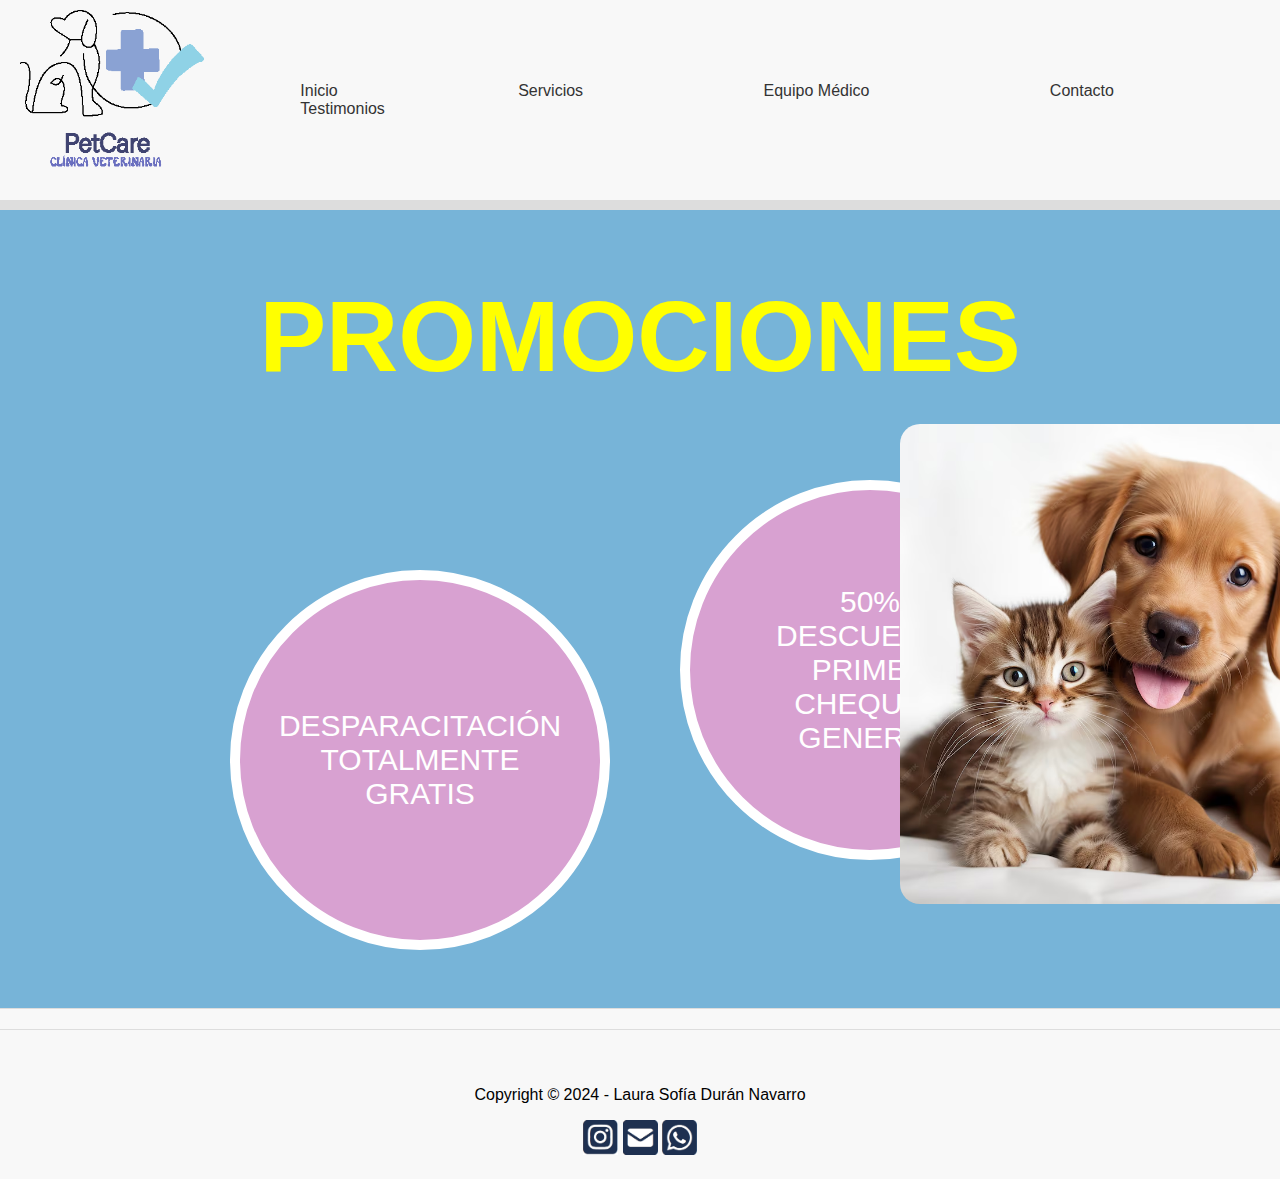
<file: index.html>
<!DOCTYPE html>
<html lang="es">
    <head>   
    <meta name="viewport" content="width=device-width, initial-scale=1.0">
    <title>PetCare - Clínica Veterinaria</title>
    <style>
        body {
            font-family: Arial, sans-serif;
            margin: 0;
            padding: 0;
        }
        header {
            background-color: #f8f8f8;
            padding: 10px 20px;
            padding: absolute;
            display: flex;
            align-items: center;
            justify-content: space-between;
            border-bottom: 10px solid #ddd;
        }
        header img {
            height: 180px;

        }
        nav a {
            margin: 0 88px;
            text-decoration: none;
            color: #333; 
        }
        .promotions {
            text-align: center;
            padding: 2px 0 100px 0;
            background-color: #77b4d8;
        }
        .promotions h1 {
            margin-bottom: 30px;
            font-size: 100px;
        }
        .promo,.promo_2 {
            display: inline-block;
            margin: 0 20px;
            padding: 80px;
            border-radius: 50%;
            background-color: #d8a1d1;
            color: white;
            width: 200px;
            height: 200px;
            display: flex;
            align-items: center;
            justify-content: center;
            text-align: center;
            border: 10px solid white;
            animation: promo 5s infinite ease-in-out;
        }
        @keyframes promo {
            0% {transform: rotateZ(0);}
            50% {transform: rotateZ(10deg);}
            100% {transform: rotateZ(0);}
        }
       .promo{
            position: absolute;
            top: 19em;
            left: 7em;
            font-size: 30px;
       }
       .promo_2{
        position: absolute;
        top: 16em;
        left: 22em;
        font-size: 30px;
       }
       #gatoperro{
        height: 480px;
        position: relative;
        left: 500px;
        border-radius: 20px;
        animation: promo 5s infinite ease-in-out;
       }
       @keyframes perrogato {
            0% {transform: rotateZ(0);}
            50% {transform: rotateZ(10deg);}
            100% {transform: rotateZ(0);}
        }

        footer {
            background-color: #f8f8f8;
            text-align: center;
            padding: 20px 0;
            border-top: 1px solid #ddd;
        }
        .social-icons a {
            margin: 0 10px;
            text-decoration: none;
            color: #333;
        }
        h1 {
            color: yellow;
            margin-bottom: 40px;
        }
        h2 {
            color: white;
            background-color: #C99CD6;    
        }  
        footer img {
          width: 35px;
        }
    
    </style>   
    <header>
        <img src="img/image (3).png" alt="PetCare Logo">
        <nav>
            <a href="index.html">Inicio</a>
            <a href="servicios.html">Servicios</a>
            <a href="equipomedico.html">Equipo Médico</a>
            <a href="contacto.html">Contacto</a>
            <a href="testimonios.html">Testimonios</a>
        </nav>
    </header>
    <section class="promotions">
        <h1>PROMOCIONES</h1>
        <div class="promo">
            <p>DESPARACITACIÓN<br>TOTALMENTE GRATIS</p>
        </div>
        <div class="promo_2">
            <p>50% DESCUENTO<br>PRIMER CHEQUEO GENERAL</p>
        </div>
        <img id="gatoperro" src="img/gato-alegre-cachorro-blanco_1044916-3145.avif" alt="Dog and Cat">
    </section>

    <footer>
        <footer id="mainfooter" class="txt-center"></footer>
        <p>Copyright © 2024 - Laura Sofía Durán Navarro</p>
                    <a href="https://www.instagram.com/sofi011807/" class="twitter-follow-button"data-show-count=
                    > <img src="img/instagram.png" alt=""></a>
                    <script async src="https://www.instagram.com/" charset="UTF-8"></script>
                <a href="https://mail.google.com/mail/u/0/#inbox" class="twitter-follow-button"data-show-count=
                    > <img src="img/gmail.png" alt=""></a>
                    <script async src="https://myaccount.google.com/?hl=es&utm_source=OGB&utm_medium=act" charset="UTF-8"></script>
                <a href="https://wa.me/3106693012" class="twitter-follow-button"data-show-count=
                    > <img src="img/whats.png" alt=""></a>
                    <script async src="https://web.whatsapp.com/" charset="UTF-8"></script>
    </footer>
</body>
</html>
</file>
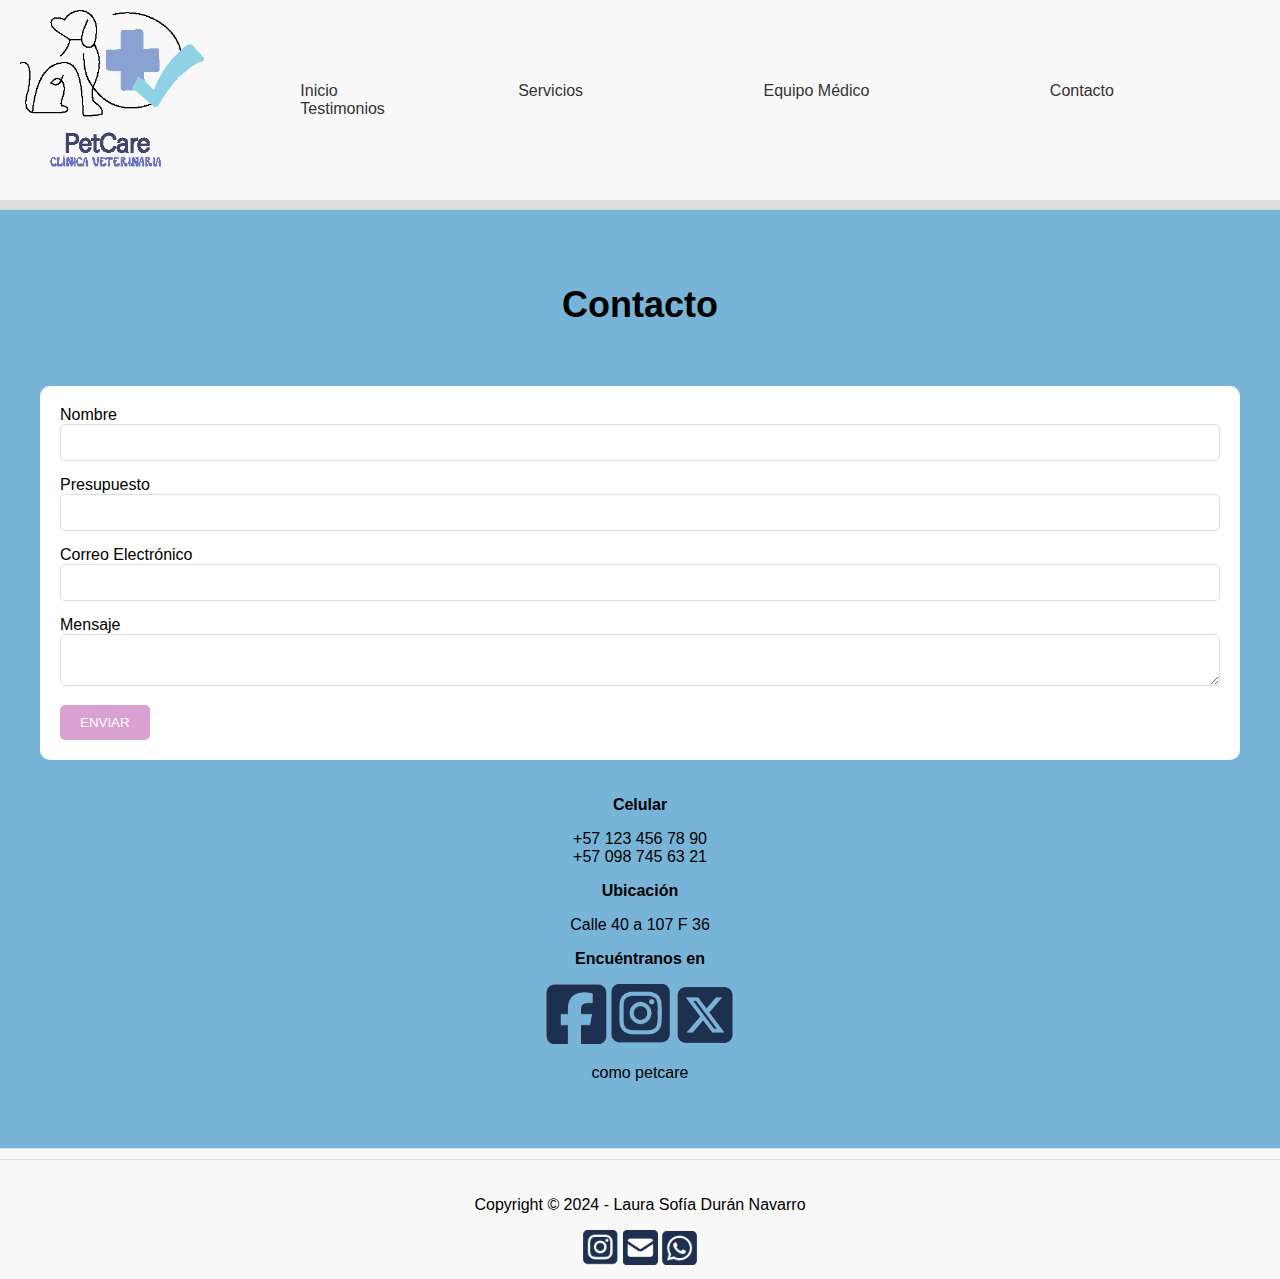
<file: contacto.html>
<!DOCTYPE html>
<html lang="es">
<head>
    <meta charset="UTF-8">
    <meta name="viewport" content="width=device-width, initial-scale=1.0">
    <title>PetCare - Clínica Veterinaria</title>
    <style>
         body {
            font-family: Arial, sans-serif;
            margin: 0;
            padding: 0;
        }
        header {
            background-color: #f8f8f8;
            padding: 10px 20px;
            padding: absolute;
            display: flex;
            align-items: center;
            justify-content: space-between;
            border-bottom: 10px solid #ddd;
        }
        header img {
            height: 180px;

        }
        nav a {
            margin: 0 88px;
            text-decoration: none;
            color: #333;
        }
        .promotions, .services, .team, .contact {
            text-align: center;
            padding: 50px 20px;
            background-color: #77b4d8
            
        }
        .promotions h1, .services h1, .team h1, .contact h1 {
            margin-bottom: 40px;
            font-size: 36px;
        }
        .promo, .service-item, .team-member {
            display: inline-block;
            margin: 20px;
            padding: 20px;
            border-radius: 10px;
            background-color: #d8a1d1;
            color: white;
            width: 200px;
            height: 200px;
            text-align: center;
            vertical-align: top;
        }
        .promo {
            border-radius: 50%;
        }
        .promo img, .service-item img, .team-member img {
            width: 50%;
            height: auto;
            border-radius: 10px;
        }
        .contact form {
            display: inline-block;
            text-align: left;
            background-color: white;
            color: black;
            padding: 20px;
            border-radius: 10px;
            margin: 20px;
        }
        .contact form input, .contact form textarea {
            width: calc(100% - 22px);
            margin-bottom: 15px;
            padding: 10px;
            border-radius: 5px;
            border: 1px solid #ddd;
        }
        .contact form button {
            background-color: #d8a1d1;
            color: white;
            border: none;
            padding: 10px 20px;
            border-radius: 5px;
            cursor: pointer;
        }
        footer {
            background-color: #f8f8f8;
            text-align: center;
            padding: 10px 0;
            border-top: 1px solid #ddd;
        }
        .social-icons a {
            margin: -20px 5px;
            text-decoration: none;
            color: #333;
        }
        footer img {
          width: 35px;
        }
        
        #iconos img{
            height: 60px;
        }

       
    </style>
</head>
<body>
    <header>
        <img src="img/image (3).png" alt="PetCare Logo">
        <nav>
            <a href="index.html">Inicio</a>
            <a href="servicios.html">Servicios</a>
            <a href="equipomedico.html">Equipo Médico</a>
            <a href="contacto.html">Contacto</a>
            <a href="testimonios.html">Testimonios</a>
        </nav>
    </header>
        </div>
    <section class="contact">
        <h1>Contacto</h1>
        <form action="#" method="post">
            <label for="name">Nombre</label>
            <input type="text" id="name" name="name" required>
            <label for="budget">Presupuesto</label>
            <input type="text" id="budget" name="budget" required>
            <label for="email">Correo Electrónico</label>
            <input type="email" id="email" name="email" required>
            <label for="message">Mensaje</label>
            <textarea id="message" name="message" required></textarea>
            <button type="submit">ENVIAR</button>
        </form>
        <div class="contact-info">
            <p><strong>Celular</strong></p>
            <p>+57 123 456 78 90<br>+57 098 745 63 21</p>
            <p><strong>Ubicación</strong></p>
            <p>Calle 40 a 107 F 36</p>
            <p><strong>Encuéntranos en</strong></p>
            <div id="iconos">
                <a href="#"><img src="img/facebookcontact.png" alt="Facebook"></a>
                <a href="#"><img src="img/instagramcontacto.png" alt="Instagram"></a>
                <a href="#"><img src="img/twittercontact.png" alt="Twitter"></a>
            </div>
            <p>como petcare</p>
        </div>
    </section>
    <footer>
        <footer id="mainfooter" class="txt-center"></footer>
        <p>Copyright © 2024 - Laura Sofía Durán Navarro</p>
                    <a href="https://www.instagram.com/sofi011807/" class="twitter-follow-button"data-show-count=
                    > <img src="img/instagram.png" alt=""></a>
                    <script async src="https://www.instagram.com/" charset="UTF-8"></script>
                <a href="https://mail.google.com/mail/u/0/#inbox" class="twitter-follow-button"data-show-count=
                    > <img src="img/gmail.png" alt=""></a>
                    <script async src="https://myaccount.google.com/?hl=es&utm_source=OGB&utm_medium=act" charset="UTF-8"></script>
                <a href="https://wa.me/3106693012" class="twitter-follow-button"data-show-count=
                    > <img src="img/whats.png" alt=""></a>
                    <script async src="https://web.whatsapp.com/" charset="UTF-8"></script>
    </footer>
</body>
</html>
</file>
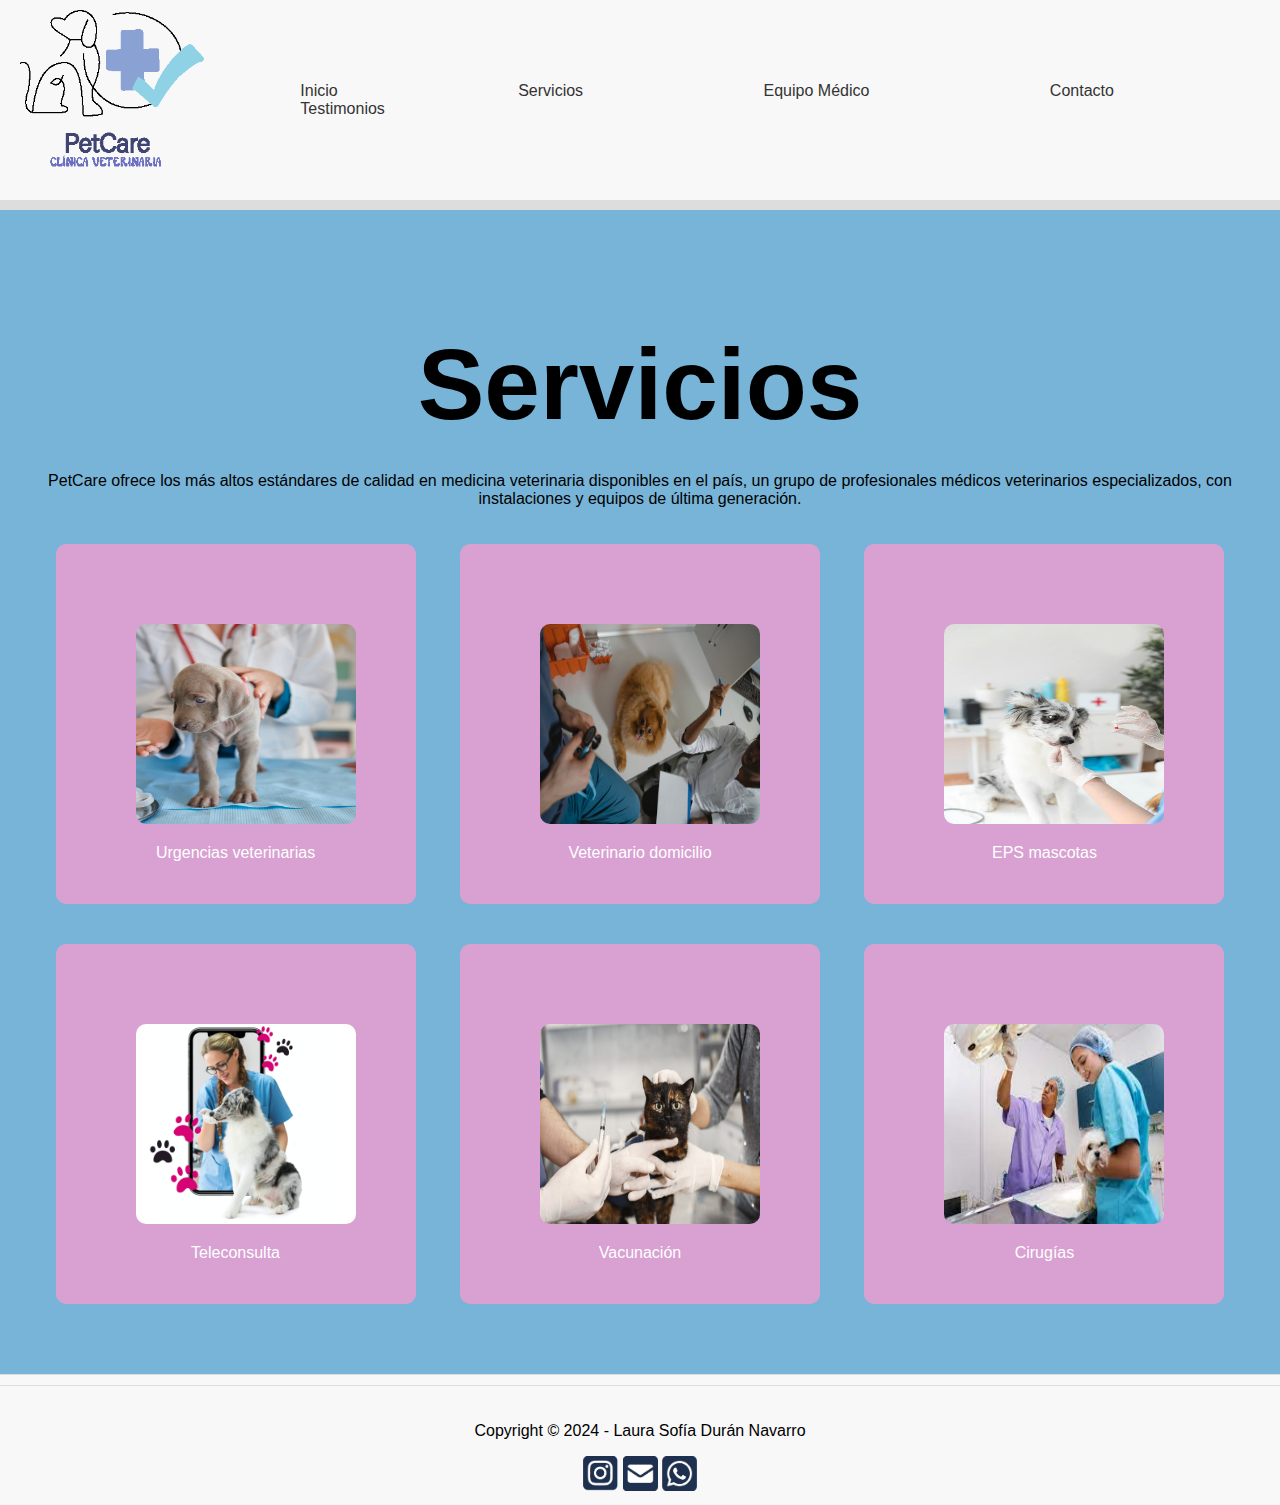
<file: servicios.html>
<!DOCTYPE html>
<html lang="es">
<head>
    <meta charset="UTF-8">
    <meta name="viewport" content="width=device-width, initial-scale=1.0">
    <title>PetCare - Clínica Veterinaria</title>
    <style>
       body {
            font-family: Arial, sans-serif;
            margin: 0;
            padding: 0;
        }
        header {
            background-color: #f8f8f8;
            padding: 10px 20px;
            padding: absolute;
            display: flex;
            align-items: center;
            justify-content: space-between;
            border-bottom: 10px solid #ddd;
        }
        header img {
            height: 180px;

        }
        nav a {
            margin: 0 88px;
            text-decoration: none;
            color: #333;
        }
        .promotions, .services {
            text-align: center;
            padding: 50px 20px;
            background-color: #77b4d8;
            color: rgb(0, 0, 0);
        }
        .promotions h1, .services h1 {
            margin-bottom: 30px;
            font-size: 100px;
        }
        .promo, .service-item {
            display: inline-block;
            margin: 20px;
            padding: 80px;
            border-radius: 10px;
            background-color: #d8a1d1;
            color: white;
            width: 200px;
            height: 200px;
            text-align: center;
            vertical-align: top;
        }
        .promo {
            border-radius: 50%;
        }
        .promo img, .service-item img {
            width: 110%;
            height: 200px;
            border-radius: 10px;
        }
        footer {
            background-color: #f8f8f8;
            text-align: center;
            padding: 10px 0;
            border-top: 1px solid #ddd;
        }
        .social-icons a {
            margin: 0 10px;
            text-decoration: none;
            color: #333;
        }
        footer img {
          width: 35px;
        }
    </style>
</head>
<body>
    <header>
        <img src="img/image (3).png" alt="PetCare Logo">
        <nav>
            <a href="index.html">Inicio</a>
            <a href="servicios.html">Servicios</a>
            <a href="equipomedico.html">Equipo Médico</a>
            <a href="contacto.html">Contacto</a>
            <a href="testimonios.html">Testimonios</a>
        </nav>
    </header>
    <section class="services">
        <h1>Servicios</h1>
        <p>PetCare ofrece los más altos estándares de calidad en medicina veterinaria disponibles en el país, un grupo de profesionales médicos veterinarios especializados, con instalaciones y equipos de última generación.</p>
        <div class="service-item">
            <img src="img/file (1).jpg" alt="Urgencias veterinarias">
            <p>Urgencias veterinarias</p>
        </div>
        <div class="service-item">
            <img src="img/pexels-tima-miroshnichenko-6235116.jpg" alt="Veterinario domicilio">
            <p>Veterinario domicilio</p>
        </div>
        <div class="service-item">
            <img src="img/veterinario-sexo-femenino-que-da-capsula-al-perro-clinica_23-2147928506.avif" alt="EPS mascotas">
            <p>EPS mascotas</p>
        </div>
        <div class="service-item">
            <img src="img/herobanner@2x-1.png" alt="Teleconsulta">
            <p>Teleconsulta</p>
        </div>
        <div class="service-item">
            <img src="img/cono-marron-despues-cirugia-inyeccion-animal-veterinario-guantes-inyeccion_1157-46562.jpg" alt="Vacunación">
            <p>Vacunación</p>
        </div>
        <div class="service-item">
            <img src="img/download.jpg" alt="Cirugías">
            <p>Cirugías</p>
        </div>
    </section>

    <footer>
        <footer id="mainfooter" class="txt-center"></footer>
        <p>Copyright © 2024 - Laura Sofía Durán Navarro</p>
                    <a href="https://www.instagram.com/sofi011807/" class="twitter-follow-button"data-show-count=
                    > <img src="img/instagram.png" alt=""></a>
                    <script async src="https://www.instagram.com/" charset="UTF-8"></script>
                <a href="https://mail.google.com/mail/u/0/#inbox" class="twitter-follow-button"data-show-count=
                    > <img src="img/gmail.png" alt=""></a>
                    <script async src="https://myaccount.google.com/?hl=es&utm_source=OGB&utm_medium=act" charset="UTF-8"></script>
                <a href="https://wa.me/3106693012" class="twitter-follow-button"data-show-count=
                    > <img src="img/whats.png" alt=""></a>
                    <script async src="https://web.whatsapp.com/" charset="UTF-8"></script>
    </footer>
</body>
</html>
</file>
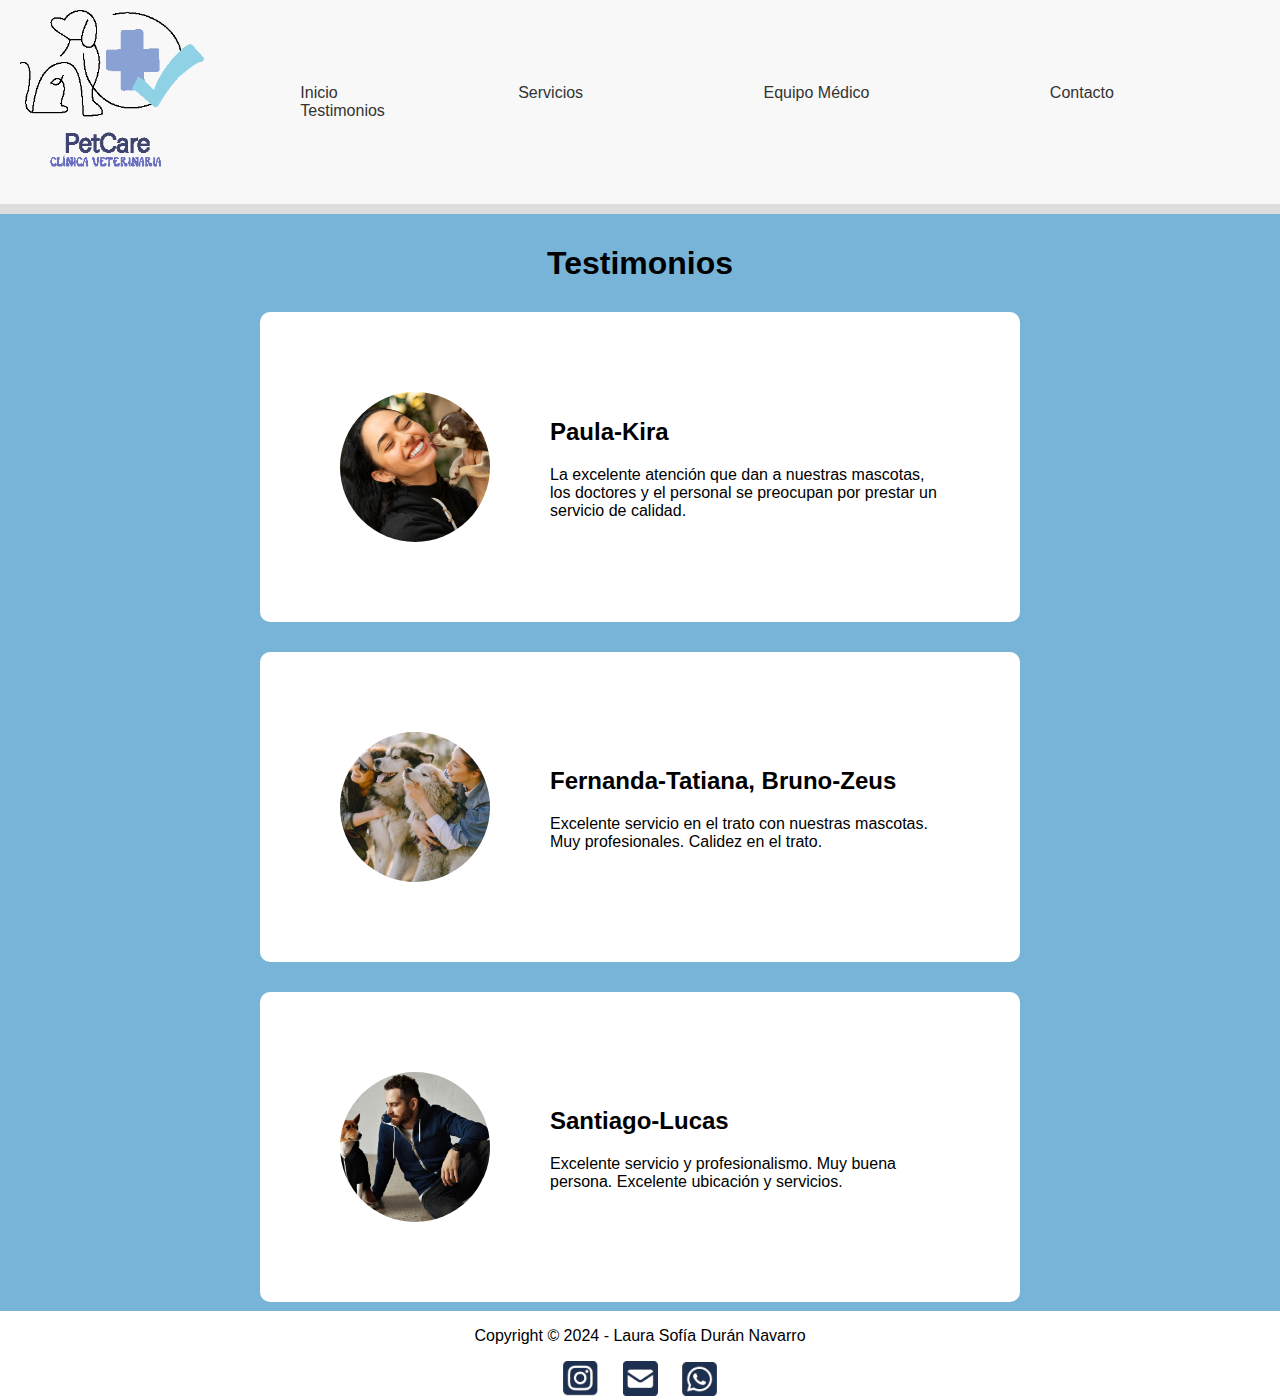
<file: testimonios.html>
<!DOCTYPE html>
<html lang="es">
<head>
    <meta charset="UTF-8">
    <meta name="viewport" content="width=device-width, initial-scale=1.0">
    <title>PetCare - Testimonios</title>
    <style>
         body {
            font-family: Arial, sans-serif;
            margin: 0;
            padding: 0;
        }
        header {
            background-color: #f8f8f8;
            padding: 10px 20px;
            padding: absolute;
            display: flex;
            align-items: center;
            justify-content: space-between;
            border-bottom: 10px solid #ddd;
        }
        header img {
            height: 180px;

        }
        nav a {
            margin: 0 88px;
            text-decoration: none;
            color: #333;
        }
        .testimonials {
            text-align: center;
            padding: 10px 10px;
            background-color: #77b4d8;
        }
        .testimonial {
            background-color: #ffffff;
            margin: 30px auto;
            padding: 80px;
            border-radius: 10px;
            max-width: 600px;
            display: flex;
            align-items: center;
        }
        .testimonial img {
            border-radius: 100%;
            height: 150px;
            width: 150px;
            object-fit: cover;
            margin-right: 60px;
        }
        .testimonial-text {
            text-align: left;
        }
        footer {
            background-color: #ffffff;
            color: rgb(0, 0, 0);
            text-align: center;
            padding: 15px -30px;
            position: absolute;
            width: 100%;
            bottom: -500px;
        }
        footer a {
            color: white;
            margin: 0 10px;
        }
        footer img {
          width: 35px;
        }
    </style>
</head>
<body>
    <header>
        <div class="logo">
            <img src="img/image (3).png" alt="PetCare Logo">
        </div>
        <nav>
            <a href="index.html">Inicio</a>
            <a href="servicios.html">Servicios</a>
            <a href="equipomedico.html">Equipo Médico</a>
            <a href="contacto.html">Contacto</a>
            <a href="testimonios.html">Testimonios</a>
        </nav>
    </header>
    
    <div class="testimonials">
        <h1>Testimonios</h1>
        <div class="testimonial">
            <img src="img/file.jpg" alt="Paula y Kira">
            <div class="testimonial-text">
                <h2>Paula-Kira</h2>
                <p>La excelente atención que dan a nuestras mascotas, los doctores y el personal se preocupan por prestar un servicio de calidad.</p>
            </div>
        </div>
        <div class="testimonial">
            <img src="img/image (5).png" alt="Fernanda, Tatiana, Bruno y Zeus">
            <div class="testimonial-text">
                <h2>Fernanda-Tatiana, Bruno-Zeus</h2>
                <p>Excelente servicio en el trato con nuestras mascotas. Muy profesionales. Calidez en el trato.</p>
            </div>
        </div>
        <div class="testimonial">
            <img src="img/image (6).png" alt="Santiago y Lucas">
            <div class="testimonial-text">
                <h2>Santiago-Lucas</h2>
                <p>Excelente servicio y profesionalismo. Muy buena persona. Excelente ubicación y servicios.</p>
            </div>
        </div>
    </div>

    <footer>
      <footer id="mainfooter" class="txt-center"></footer>
      <p>Copyright © 2024 - Laura Sofía Durán Navarro</p>
                  <a href="https://www.instagram.com/sofi011807/" class="twitter-follow-button"data-show-count=
                  > <img src="img/instagram.png" alt=""></a>
                  <script async src="https://www.instagram.com/" charset="UTF-8"></script>
              <a href="https://mail.google.com/mail/u/0/#inbox" class="twitter-follow-button"data-show-count=
                  > <img src="img/gmail.png" alt=""></a>
                  <script async src="https://myaccount.google.com/?hl=es&utm_source=OGB&utm_medium=act" charset="UTF-8"></script>
              <a href="https://wa.me/3106693012" class="twitter-follow-button"data-show-count=
                  > <img src="img/whats.png" alt=""></a>
                  <script async src="https://web.whatsapp.com/" charset="UTF-8"></script>
  </footer>
</body>
</html>
</file>
